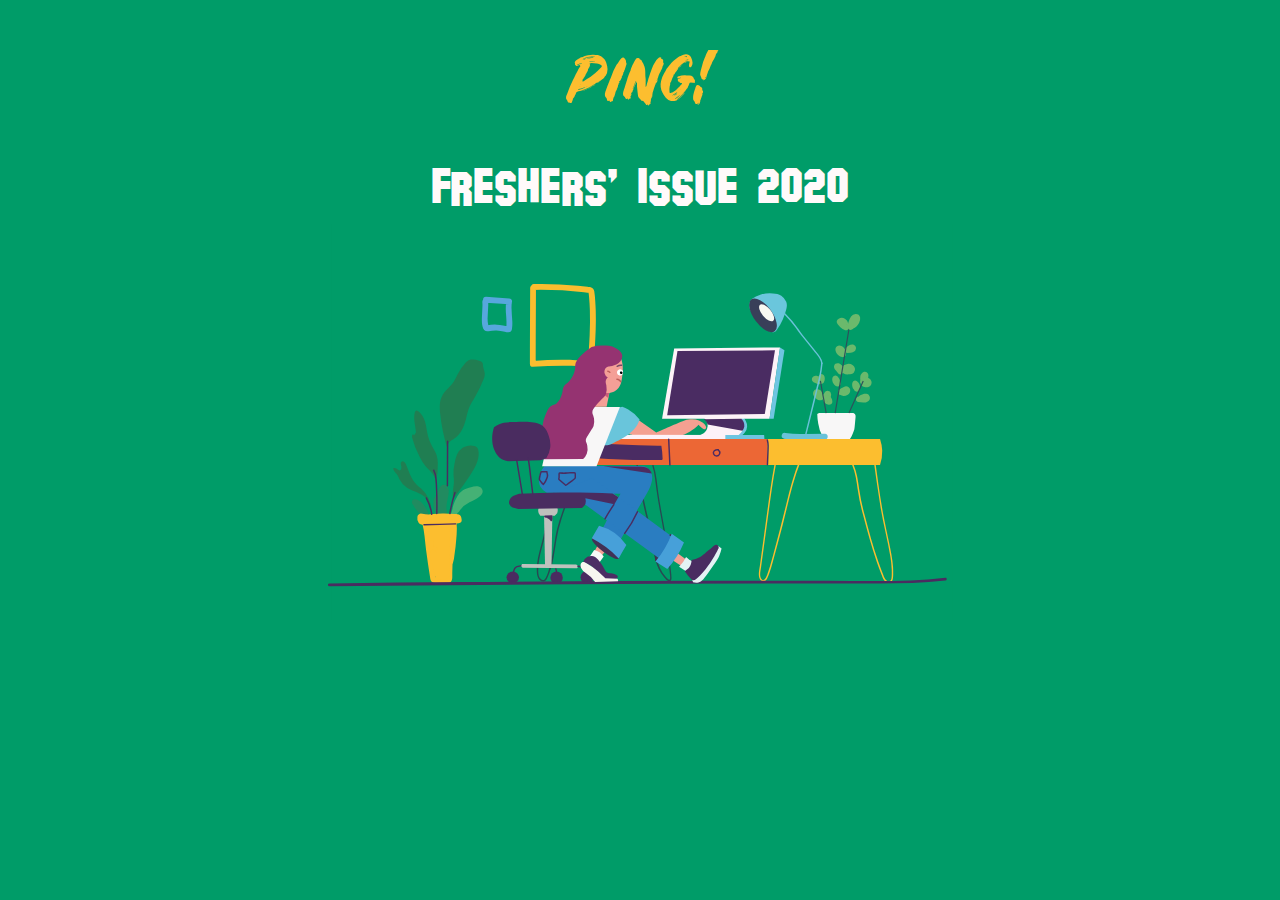
<file: index.html>
<!DOCTYPE html>
<html>
<head>
	<meta charset="utf-8">
	<meta name="viewport" content="width=device-width, initial-scale=1.0">
	<title>Ping! | Freshers' Issue</title>
	<link rel="stylesheet" href="https://maxcdn.bootstrapcdn.com/bootstrap/4.0.0/css/bootstrap.min.css"
		integrity="sha384-Gn5384xqQ1aoWXA+058RXPxPg6fy4IWvTNh0E263XmFcJlSAwiGgFAW/dAiS6JXm" crossorigin="anonymous">
	<link href="https://fonts.googleapis.com/css2?family=Kalam:wght@700&display=swap" rel="stylesheet">
	<link href="https://cdn.lineicons.com/2.0/LineIcons.css" rel="stylesheet">

	<link rel="stylesheet" type="text/css" href="./css/style.css">
	 <link rel="icon" href="./img/fav.png"> 

	 <!-- Global site tag (gtag.js) - Google Analytics -->
		<script async src="https://www.googletagmanager.com/gtag/js?id=UA-131791159-2"></script>
		<script>
		window.dataLayer = window.dataLayer || [];
		function gtag(){dataLayer.push(arguments);}
		gtag('js', new Date());

		gtag('config', 'UA-131791159-2');
		</script>

</head>
<body>
	<div class="parent">
		<div class="row green box1 btm">
			<div class="col-lg-12">
				<h1>Ping!</h1>
				<br>
				<h2>Freshers' Issue 2020</h2>
				<img src="./img/main1.svg" class="img1">
			</div>
		</div>
		
		<div class="row green box2">
			<div class="col-lg-12">
				<p class="text_main1 text-white container h4">Welcome to the freshers' issue! <br/> This is a compilation of articles to kickstart your IIIT journey. We have an interactive campus map, a IIIT slang primer, movie recommendations and more!</p>				
				<img src="./img/lingo.svg" class="img2">
			</div>
		</div>
		
		<div class="row orange box3">
			<div class="col-lg-12">
				<h1>Your Guide to Lingo at IIIT</h1>
				<h2>We have some crazy lingo here <br> Learn what they are and what they are used for</h2>
				<br>
				<a href="https://pingiiit.org/2020/09/freshers-2020-iiit-lingo/" target="_blank" class="btn btn-light" role="button" aria-pressed="true">View Article</a>				<br>
				<img src="./img/adayatiiit_top.svg" class="img3">
			</div>
		</div>
		
		<div class="row green box4 btm">
			<div class="col-lg-12">
				<img src="./img/adayatiiit_bottom.svg" class="img4">
				<div>
					<h1>Day in the life: IIIT-H Edition</h1>
					<h2>Get in on the campus experience! Here's what a typical day looks like for students.</h2>
					<br>
					<a href="https://pingiiit.org/2020/09/freshers-2020-a-day-at-iiit/" target="_blank" class="btn btn-light" role="button" aria-pressed="true">Read More</a>				
				</div>
			</div>
		</div>

		<div class="row yellow box6 btm">
			<div class="col-lg-4">
				<div class="margin-box-left">
					<h1 style="color: black">Explore IIIT in an Interactive Map!</h1><br>
					<a href="https://map.pingiiit.org" target="_blank" class="btn btn-light" role="button" aria-pressed="true">Take me there!</a>	
				</div>
			</div>
			<div class="col-lg-8">
				<img src="./img/vindhya-10.svg" class="img6">
			</div>
		</div>
		
		<div class="row blue box5 btm">
			<div class="col-lg-8">
				<img src="./img/research.svg" class="img5">
			</div>
			<div class="col-lg-4">
				<div class="margin-box-left">
					<h1>What is research?</h1><br>
					<h2>A quick look at some amazing work being done at IIIT!</h2><br>
					<a href="https://pingiiit.org/2020/09/freshers-2020-research-at-iiit/" target="_blank" class="btn btn-light" role="button" aria-pressed="true">Read More</a>				</div>
			</div>
		</div>
		
		<div class="row green box5 btm">
			<div class="col-lg-4">
				<div class="margin-box-left">
					<h1>What makes IIIT... IIIT?</h1><br>
					<h2>The location, the tight community and much more.</h2><br>
					<a href="https://pingiiit.org/2020/09/freshers-2020-why-iiit/" target="_blank" class="btn btn-light" role="button" aria-pressed="true">Read More</a>				</div>
			</div>
			<div class="col-lg-8">
				<img src="./img/whyiiit.svg" class="img5">
			</div>
		</div>
		
		<div class="row green box5 btm">
			<div class="col-lg-8">
				<img src="./img/readinglist.svg" class="img5">
			</div>
			<div class="col-lg-4">
				<div class="margin-box-left">
					<h1>IIIT Reading List</h1><br>
					<h2>There's a lot of history to IIIT. Here are some
                                            essential reads to catch you up.</h2><br>
					<a href="https://pingiiit.org/2020/09/freshers-2020-reading-list/" target="_blank" class="btn btn-light" role="button" aria-pressed="true">Read More</a>				</div>
			</div>
		</div>

		<div class="row purple box_last btm" style="padding: 0">
			<div class="col-lg-12" style="padding: 0">
				<img src="./img/movie.svg" class="img_last">
				<div style="padding: 10% 5%; color: snow">
					<h1>Fan of movies?!</h1>
					<h2>A curated list of movies based on IIIT's branches. </h2>
					<br>
					<a href="https://pingiiit.org/2020/09/freshers-2020-iiit-watchlist/" target="_blank" class="btn btn-light" role="button" aria-pressed="true">Read More</a>				</div>
			</div>
		</div>

		<div class="desc stop">
			<div class="row" style="height: initial; padding: 0 5%">
				<div class="col-md-4" style="margin: auto;">
					<img src="./img/logo.png" class="img-fluid" style="width: 50%">
				</div>
				<div class="col-md-8" style="margin: auto;">
					With <img src="./img/logo.png" class="img-fluid"
                                        style="height: 1.5rem">, we strive to give the community a
                                        voice. Not just a voice that is heard, but a voice that is
                                        listened to, understood and given its due consideration.
                                        Each year our team of editors, designers, and writers work
                                        extensively to report on events in and around college and generate creative content. We strive to be, foremost, a public service, and thus encourage open discussion and dialogue with members of our campus and community.
					<br><br>
					<img src="./img/logo.png" class="img-fluid" style="height:
                                        1.5rem"> aims to reiterate that awareness is king. Awareness
                                        is the first big step to bringing change, and  <img src="./img/logo.png" class="img-fluid" style="height: 1.5rem">  wants to be part of that big step that people take. Our final content reflects the unique thoughts, opinions and passion of our community while emphasizing the inherent diversity prevalent in our campus.
                                        <br/><br/>
					Wanna join? Click <a href="https://pingiiit.org/join/"
                                            class="text-warning" target="_blank">here</a>
				</div>
			</div>
		</div>

		<div class="violet py-5 stop">
		<div class="ftr my-5">
			<span>
				<a href="https://www.facebook.com/pingiiit/" target="_blank">
					<i style="color:#fff;" class="lni lni-facebook lni-32" class="img_icon"></i>
				</a>
			</span>
			<span>
				<a href="https://www.instagram.com/pingiiit/" target="_blank">
					<i style="color:#fff;" class="lni lni-instagram lni-32" class="img_icon"></i>
				</a>
			</span>
			<span>
				<a href="https://twitter.com/pingiiit" target="_blank">
					<i style="color:#fff;" class="lni lni-twitter lni-32" class="img_icon"></i>
				</a>

			</span>
		</div>
		</div>

	</div>

</body>
</html>
</file>
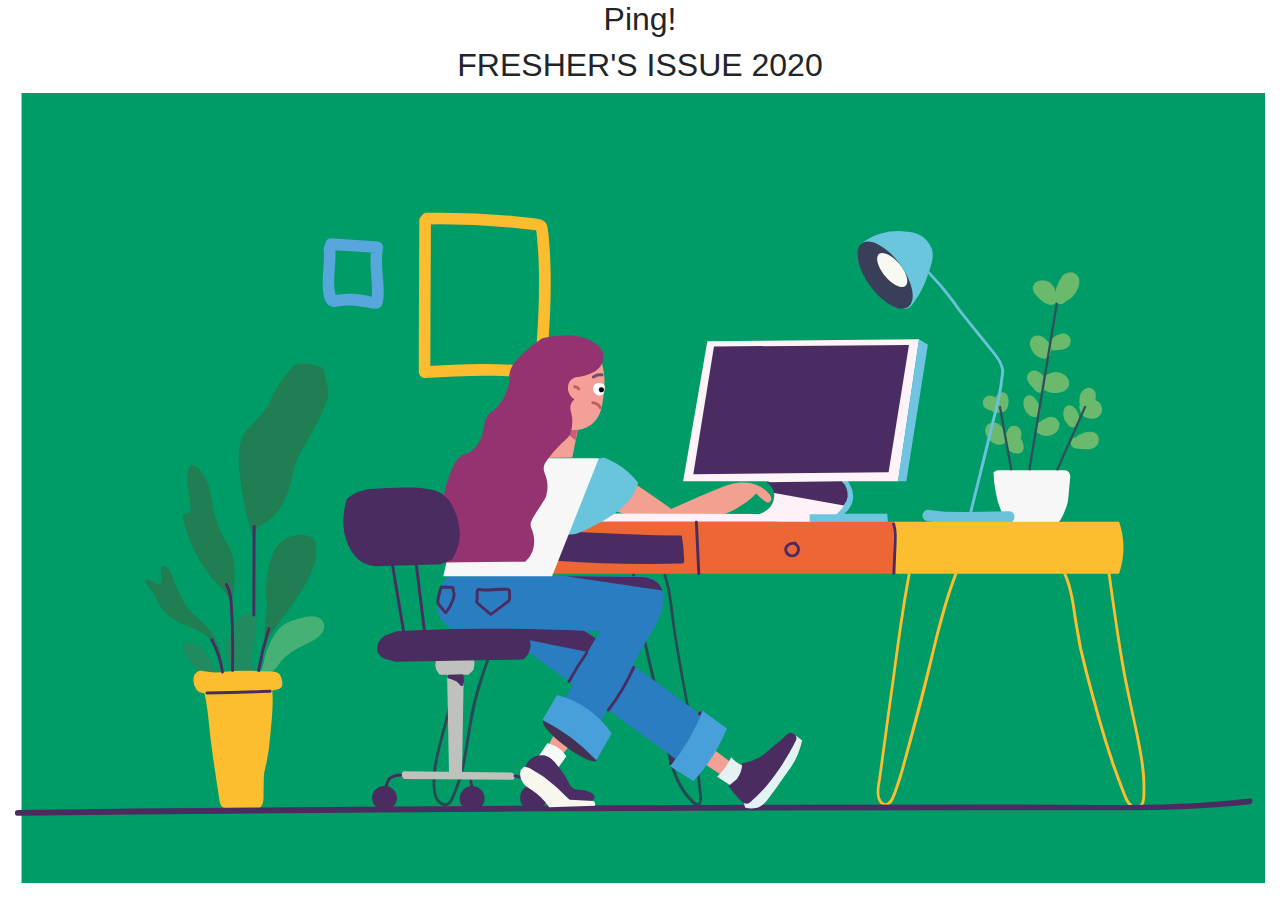
<file: html/index.html>
<!DOCTYPE html>
<html lang="en">

<head>
    <meta charset="UTF-8">
    <meta name="viewport" content="width=device-width, initial-scale=1.0">
    <title>Ping! | Freshers' Issue</title>
    <link rel="stylesheet" href="https://maxcdn.bootstrapcdn.com/bootstrap/4.0.0/css/bootstrap.min.css"
        integrity="sha384-Gn5384xqQ1aoWXA+058RXPxPg6fy4IWvTNh0E263XmFcJlSAwiGgFAW/dAiS6JXm" crossorigin="anonymous">
    <link rel="stylesheet" href="../css/style.css">
    <link href="https://fonts.googleapis.com/css2?family=Kalam:wght@700&display=swap" rel="stylesheet">
    <link href="https://cdn.lineicons.com/2.0/LineIcons.css" rel="stylesheet">
</head>

<body>
    <div class="parent">
    <section class="section ">
        <div class="container-fluid div_main1">
            <h2 class="ping_main1">Ping!</h2>
            <h2 class="title_main1">FRESHER'S ISSUE 2020</h2>
            <img src="../img/main1.svg" alt="main1" class="img_main1">
            <p class="text_main1 text-white container h4 my-5">Welcome to the freshers' issue! <br/> This is a compilation of articles to kickstart your IIIT journey. We have an interactive campus map, a IIIT slang primer, movie recommendations and more!</p>
            <img src="../img/lingo.svg" alt="lingo" class="img_main1_lingo">
        </div>
    </section>
    <section class="section">
        <div class="container-fluid div_wel">
            <br>
            <h2 class="wel_title">Your Guide to Lingo at IIIT</h2>
            <p class="wel_text">We have some crazy lingo here<br>Learn what they are and what they are used for</p>
            <a href="https://pingiiit.org/2020/09/freshers-2020-iiit-lingo/" target="_blank" class="btn btn-lg active wel_button" role="button" aria-pressed="true">View Article</a>
            <br><br>
            <img src="../img/adayatiiit.svg" alt="adayatiiit" class="img_wel">
        </div>
    </section>
    <section class="section">
        <div class="container-fluid div_day">
            <br>
            <h2 class="day_title">A DAY at IIIT!</h2>
            <p class="day_text">Get in on the campus experience! Here's what a typical day looks like for students.</p>
            <a href="https://pingiiit.org/2020/09/freshers-2020-a-day-at-iiit/" target="_blank" class="btn btn-lg active day_button" role="button" aria-pressed="true">Read More</a>
            <br><br>
        </div>
    </section>

    <section class="section">
        <div class="container-fluid div_map">
            <div class="row">
                <div class="col-6 col_map map_content">
                    <p class="map_text">
                        Explore IIIT in an <br> Interactive Map! <br/>
                        <a href="https://map.pingiiit.org" target="_blank" class="btn btn-lg active map_button mt-5" role="button" aria-pressed="true">Take me there!</a>
                    </p>
                </div>
                <div class="col-6 col_map">
                    <img src="../img/vindhya-10.svg" alt="vindhya-10" class="img_map">
                </div>
            </div>
        </div>
    </section>

    <section class="section">
        <div class="container-fluid div_res">
            <div class="row">
                <div class="col-8 col_res">
                    <img src="../img/research.svg" alt="research" class="img_res">
                </div>
                <div class="col-4 col_res res_content">
                    <br><br>
                    <p class="res_title">WHAT IS RESEARCH?</p>
                    <p class="res_text">
                        A quick look at some amazing work being done at IIIT! 
                    </p>
                </div>
            </div>
            <a href="https://pingiiit.org/2020/09/freshers-2020-research-at-iiit/" target="_blank" class="btn btn-lg active res_button" role="button" aria-pressed="true">Read More</a>
            <br><br>
        </div>
    </section>

    <section class="section">
        <div class="container-fluid div_why">
            <div class="row">
                <div class="col-4 why_content col_why">
                    <br><br>
                    <p class="why_title">What makes IIIT... IIIT?</p>
                    <p class="why_text">The location, the tight community and much more.</p>
                </div>
                <div class="col-8 col_why">
                    <img src="../img/whyiiit.svg" alt="whyiiit" class="img_why">
                </div>
            </div>
            <a href="https://pingiiit.org/2020/09/freshers-2020-why-iiit/" target="_blank" class="btn btn-lg active why_button" role="button" aria-pressed="true">Read More</a>
            <br><br>
        </div>
    </section>
    <section class="section">
        <div class="container-fluid div_read">
            <div class="row">
                <div class="col-4 col_read">
                    <img src="../img/readinglist.svg" alt="readinglist" class="img_read">
                </div>
                <div class="col-8 read_content col_read">

                    <p class="read_title">IIIT READING LIST</p>
                    <p class="read_text">There's a lot of history to IIIT and even more interesting stories. Here are some essential reading on IIIT.</p>
                    <a href="https://pingiiit.org/2020/09/freshers-2020-reading-list/" target="_blank" class="btn btn-lg active why_button" role="button" aria-pressed="true">Read More</a>
                </div>
            </div>
        </div>
    </section>
    <section class="section">
        <img src="../img/movie.png" alt="movies" class="img_movie">
        <div class="container-fluid div_movie">
            <br>
            <h2 class="movie_title">FAN OF MOVIES?!</h2>
            <p class="movie_text">A Curated list of Movies in IIIT Branches. </p>
            <a href="https://pingiiit.org/2020/09/freshers-2020-iiit-watchlist/" target="_blank" class="btn btn-lg active movie_button" role="button" aria-pressed="true">Read More</a>
        </div>
    </section>
    <section class="section">
        <div class="bottom-links">
            <div>
                <a href="#">
                    <i style="color:#fff;" class="lni lni-twitter lni-32" class="img_icon"></i>
                </a>

            </div>
            <div>
                <a href="#">
                    <i style="color:#fff;" class="lni lni-facebook lni-32" class="img_icon"></i>
                </a>
            </div>
            <div>
                <a href="#">
                    <i style="color:#fff;" class="lni lni-instagram lni-32" class="img_icon"></i>
                </a>
            </div>
        </div>
    </section>
    </div>

    <script src="https://code.jquery.com/jquery-3.2.1.slim.min.js"
        integrity="sha384-KJ3o2DKtIkvYIK3UENzmM7KCkRr/rE9/Qpg6aAZGJwFDMVNA/GpGFF93hXpG5KkN"
        crossorigin="anonymous"></script>
    <script src="https://cdnjs.cloudflare.com/ajax/libs/popper.js/1.12.9/umd/popper.min.js"
        integrity="sha384-ApNbgh9B+Y1QKtv3Rn7W3mgPxhU9K/ScQsAP7hUibX39j7fakFPskvXusvfa0b4Q"
        crossorigin="anonymous"></script>
    <script src="https://maxcdn.bootstrapcdn.com/bootstrap/4.0.0/js/bootstrap.min.js"
        integrity="sha384-JZR6Spejh4U02d8jOt6vLEHfe/JQGiRRSQQxSfFWpi1MquVdAyjUar5+76PVCmYl"
        crossorigin="anonymous"></script>
</body>

</html>
</file>
<file: css/style.css>
/*Font Face*/
@font-face {
	font-family: fresher_heading;
	src : url("../fonts/hollywood_hills/SF\ Hollywood\ Hills\ Bold.ttf");
}
@font-face {
	font-family: main_heading;
	src : url("../fonts/hollywood_hills/SF\ Hollywood\ Hills\ Bold.ttf");
}

@font-face {
	font-family: faccha_exp;
	src: url("../fonts/Hack-Bold.ttf");
}

@font-face {
	font-family: button_text;
	src: url("../fonts/Hack-Bold.ttf");
}

@font-face {
	font-family: ping_heading;
	src:url("../fonts/sf_zimmerman/SF\ Zimmerman\ Italic.ttf");
}
@font-face {
	font-family: rustico;
	src:url("../fonts/rustico.ttf");
}

/* CSS styles */

div, body, html{
	margin: 0;
	box-sizing: border-box;
	text-align: center;
	overflow: hidden;
}

h1, h2{
	text-align: center;
}

.row{
	min-height: 100vh;
	padding-top: 50px;
	margin-left: 0 !important;
}

.row, .row > *{
	width: 100vw !important;
}

.btm{
	padding-bottom: 50px;
}

.green{
	background-color: #009c68;
}

.orange{
	background-color: #EB5B2E;
}

.blue{
	background-color: #2e4b9b;
}

.yellow{
	background-color: #fcbe2f;
}

.purple{
	background-color: #4a2c60;
}

.violet {
	background-color: #251531;
}

.parent {
	overflow-y: scroll;
	height: 100vh;
	scroll-snap-type: y;
	scroll-behavior: smooth;
}

.row, .stop {
	scroll-snap-align: center;
	scroll-snap-stop: normal;
}

.stop-end {
	scroll-snap-align: end;
	scroll-snap-stop: always;
}

.box1 h1{
	font-family: 'rustico', cursive;
	color : #fcbe2f;
	font-size: 4rem;
}

.box1 h2{
	font-family: fresher_heading;
	color: snow;
	font-size: 3rem;
}

.img1, .img2{
	width: 50%;
}

.box2, .box3, .box4, .box5, .box6, .box_last{
	font-family: faccha_exp;
	color: #084582;
	position: relative;
}

.box3 h1, .box4 h1, .box5 h1, .box6 h1, .box_last h1{
	font-family: main_heading;
	color: snow;
}

button{
	font-family: button_text;
}

.img2, .img3{
	position: absolute;
	bottom: 0;
	left: 50%;
	transform: translateX(-50%);
	padding: 0 15px;
}

.img3, .img4, .img_last{
	width: 100%;
}

.box4{
	padding-top: 0;
	color: snow;
}

.col-lg-12 div{
	padding-top: 10%;
}

.box5{
	color: snow;
}

.col-lg-4{
	display: flex;
	align-items: center;
}

.col-lg-4 div, .col-lg-4 h1, .col-lg-4 h2{
	text-align: left;
}

.desc{
	color: white;
	font-family: 'Open Sans', sans-serif;
	line-height: 2rem;
	text-align: left;
	background-color: #251531;
}

.desc div{
	text-align: left;
}

.ftr{
	display: flex;
	justify-content: space-around;
	padding-bottom: 5%;
	background-color: #251531;
}

.margin-box-left{
	padding-left: 2rem;
}

@media only screen and (max-width: 400px) {
  .margin-box-left {
    padding-left: 0;
  }
  .row{
  	min-height: 60vh;
  }
  h1{
   	font-size: 11vw;
  }
  h2{
   	font-size: 8vw;
  }
  .img3{
  	position: relative;
  	padding: 0;
  }
  button{
  	margin-bottom: 2rem;
  }
}
</file>
